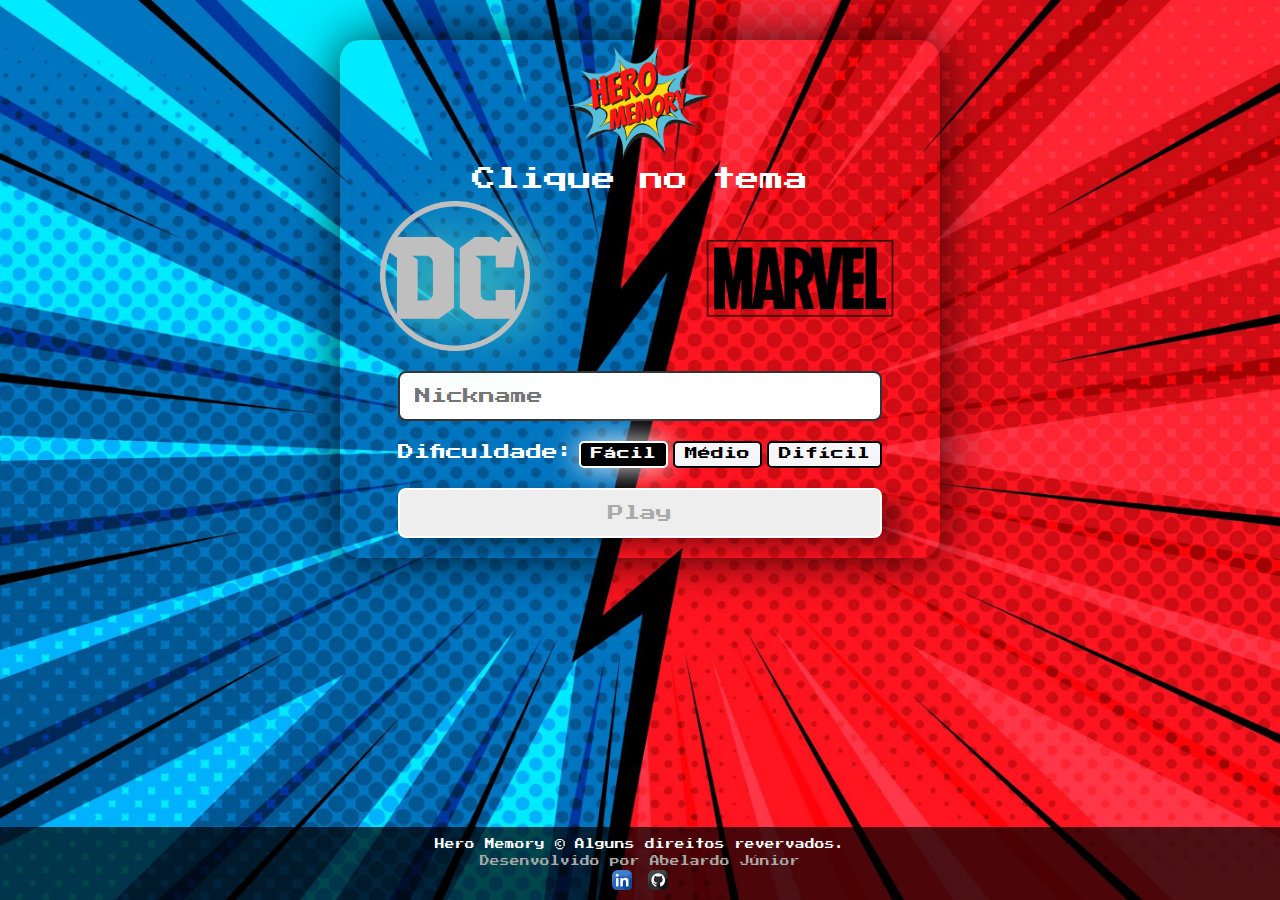
<file: index.html>
<!DOCTYPE html>
<html lang="pt-br">

<head>
  <meta charset="UTF-8">
  <meta http-equiv="X-UA-Compatible" content="IE=edge">
  <meta name="viewport" content="width=device-width, initial-scale=1.0">
  <link rel="preconnect" href="https://fonts.googleapis.com">
  <link rel="preconnect" href="https://fonts.gstatic.com" crossorigin>
  <link href="https://fonts.googleapis.com/css2?family=Press+Start+2P&display=swap" rel="stylesheet">
  <link rel="shortcut icon" href="favicon.ico" type="image/x-icon" />

  <link rel="stylesheet" href="css/style.css">
  <title>Hero Memory | Login</title>
</head>

<body class="login">

  <form data-form class="login-form" action="">

    <div class="login-logo">
      <img src="images/logo-principal.png" alt="">
    </div>

    <h2>Clique no tema </h2>

    <div class="login-logos">
      <input type="radio" name="escolha" id="dc">
      <label class="escolha-ativa" data-escolha for="dc">
        <img class="logo-dc" src="images/logo-dc-3.png" alt="">
      </label>
      <input type="radio" name="escolha" id="marvel">
      <label data-escolha for="marvel">
        <img class="logo-marvel" src="images/logo-marvel-3.png" alt="">
      </label>
    </div>

    <div class="login-entradas">

      <input data-input class="login-input" type="text" name="nome" id="nome" placeholder="Nickname" autocomplete="off">

      <div class="dificuldade">
        <p>Dificuldade: </p>

        <input type="radio" name="dificuldade" id="facil">
        <label class="dificuldade-ativa" data-dificuldade for="facil">Fácil</label>

        <input type="radio" name="dificuldade" id="medio">
        <label data-dificuldade for="medio">Médio</label>

        <input type="radio" name="dificuldade" id="dificil">
        <label data-dificuldade for="dificil">Difícil</label>

      </div>


      <button data-button class="login-button" type="submit" disabled>Play</button>
    </div>

  </form>

  <footer class="footer">
    <p>Hero Memory © Alguns direitos revervados.</p>
    <span>Desenvolvido por Abelardo Júnior</span>
    <div class="sociais">
      <a href="https://www.linkedin.com/in/abelardo-j%C3%BAnior-" target="_blank"><img src="images/linkedin.png" alt=""></a>
      <a href="https://github.com/abelardojr0" target="_blank"><img src="images/github.png" alt=""></a>
    </div>
  </footer>

  <script src="js/login.js"></script>
</body>

</html>
</file>
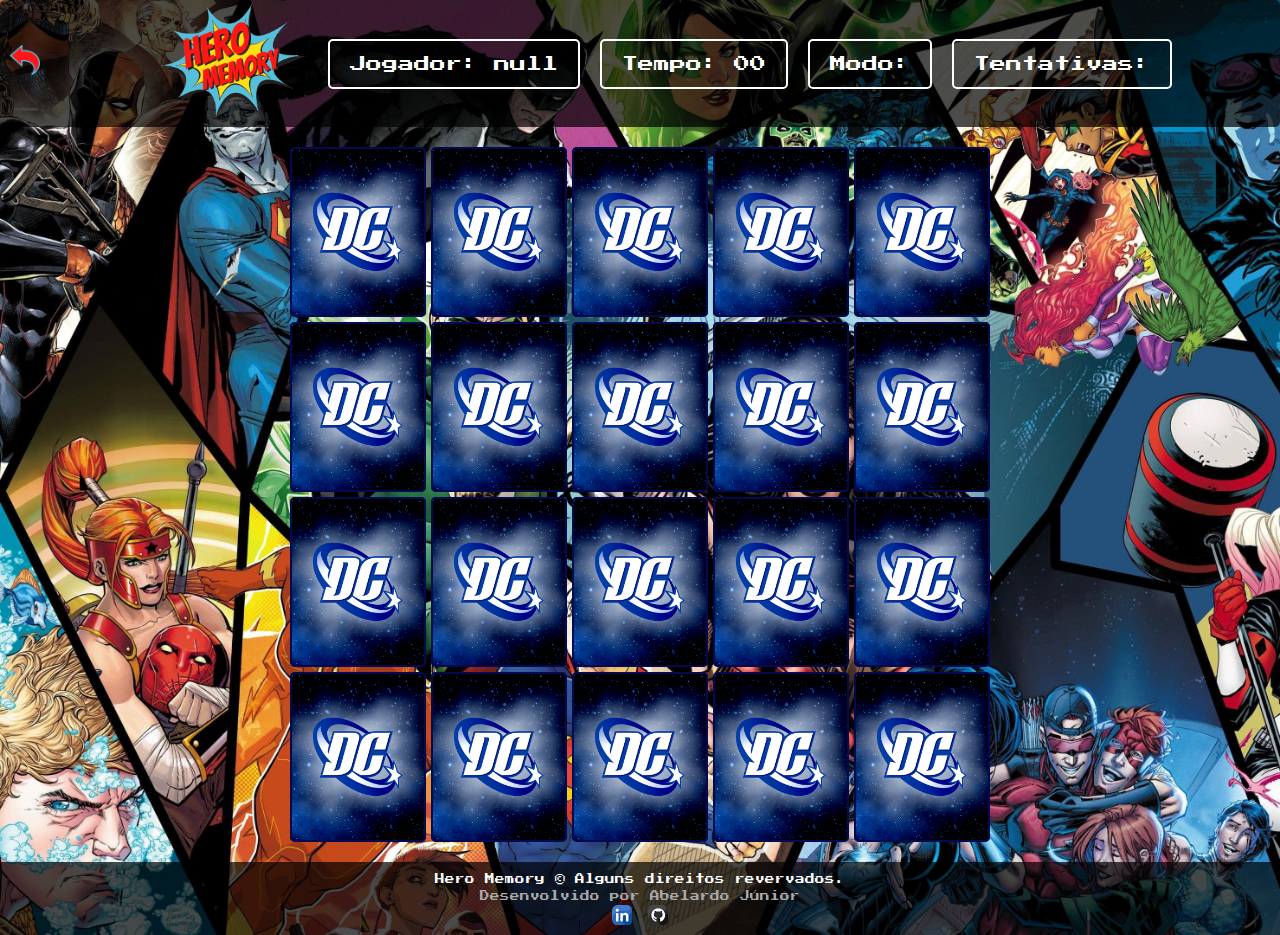
<file: pages/dc.html>
<!DOCTYPE html>
<html lang="pt-br">

<head>
  <meta charset="UTF-8">
  <meta http-equiv="X-UA-Compatible" content="IE=edge">
  <meta name="viewport" content="width=device-width, initial-scale=1.0">
  <link rel="preconnect" href="https://fonts.googleapis.com">
  <link rel="preconnect" href="https://fonts.gstatic.com" crossorigin>
  <link href="https://fonts.googleapis.com/css2?family=Press+Start+2P&display=swap" rel="stylesheet">
  <link rel="shortcut icon" href="../favicon.ico" type="image/x-icon" />


  <link rel="stylesheet" href="../css/style.css">
  <title>Hero Memory | DC</title>
</head>

<body class="dc">

  <header class="header">

    <a href="../index.html"><img class="voltar" src="../images/voltar1.png" alt=""></a>

    <div class="login-logo header-logo">
      <img src="../images/logo-principal.png" alt="">
    </div>

    <div class="header-infos">
      <p data-jogador>Jogador: </p>
      <p>Tempo: <span data-tempo>00</span></p>
      <p>Modo: <span data-modo></span></p>
      <p>Tentativas: <span data-tentativas></span></p>
    </div>

  </header>



  <div data-grid-dc class="grid"></div>

  <div class="container-modal" data-container-modal>
    <div class="modal">
      <div class="dados">
        <p>Nome:<span data-modal-nick></span></p>
        <p>Tempo:<span data-modal-tempo></span></p>
        <p>Chances:<span data-modal-tentativas></span></p>
      </div>
      <p class="mensagem" data-mensagem></p>
      <a href="dc.html" data-jogar-novamente>Jogar Novamente</a>
      <a href="../index.html">Voltar para Menu</a>
    </div>
  </div>

  <footer class="footer">
    <p>Hero Memory © Alguns direitos revervados.</p>
    <span>Desenvolvido por Abelardo Júnior</span>
    <div class="sociais">
      <a href=""><img src="../images/linkedin.png" alt=""></a>
      <a href=""><img src="../images/github.png" alt=""></a>
    </div>
  </footer>


  <script src="../js/dc.js"></script>
</body>

</html>
</file>
<file: css/style.css>
html,body,div,span,applet,object,iframe,h1,h2,h3,h4,h5,h6,p,blockquote,pre,a,abbr,acronym,address,big,cite,code,del,dfn,em,img,ins,kbd,q,s,samp,small,strike,strong,sub,sup,tt,var,b,u,i,center,dl,dt,dd,ol,ul,li,fieldset,form,label,legend,table,caption,tbody,tfoot,thead,tr,th,td,article,aside,canvas,details,embed,figure,figcaption,footer,header,hgroup,menu,nav,output,ruby,section,summary,time,mark,audio,video{margin:0;padding:0;border:0;font-size:100%;font:inherit;vertical-align:baseline}article,aside,details,figcaption,figure,footer,header,hgroup,menu,nav,section{display:block}body{line-height:1}ol,ul{list-style:none}blockquote,q{quotes:none}blockquote:before,blockquote:after,q:before,q:after{content:"";content:none}table{border-collapse:collapse;border-spacing:0}a{color:inherit;text-decoration:none}img{width:inherit}button{font-family:inherit;font-size:inherit;color:inherit;font-weight:inherit;padding:0;border:none;background-color:unset}input{border:none;color:inherit;font-size:inherit;font-weight:inherit;font-family:inherit}textarea{border:none;color:inherit;font-size:inherit;font-weight:inherit;font-family:inherit}select{border:none;color:inherit;font-size:inherit;font-weight:inherit;font-family:inherit}*{box-sizing:border-box}body{font-family:"Press Start 2P",cursive;display:flex;justify-content:space-between;align-items:center;flex-direction:column}.footer{color:white;padding:10px 20px;display:flex;flex-direction:column;justify-content:center;align-items:center;text-align:center;gap:2px;width:100%;background-color:rgba(0,0,0,0.7)}.footer p{font-family:"Press Start 2P",cursive;font-size:0.6rem;line-height:1.5}@media (min-width: 481px) and (max-width: 768px){.footer p{font-family:"Press Start 2P",cursive;font-size:0.6rem}}@media (min-width: 320px) and (max-width: 480px){.footer p{font-family:"Press Start 2P",cursive;font-size:0.6rem}}.footer span{color:#aaa;font-family:"Press Start 2P",cursive;font-size:0.6rem;line-height:1.5}@media (min-width: 481px) and (max-width: 768px){.footer span{font-family:"Press Start 2P",cursive;font-size:0.6rem}}@media (min-width: 320px) and (max-width: 480px){.footer span{font-family:"Press Start 2P",cursive;font-size:0.6rem}}.footer img{width:20px}@media (min-width: 481px) and (max-width: 768px){.footer img{width:20px}}@media (min-width: 320px) and (max-width: 480px){.footer img{width:25px}}.login{width:100%;min-height:100vh;background-image:url(../images/bg.jpg);background-position:center;background-size:cover}.login-form{display:flex;flex-direction:column;justify-content:space-between;align-items:center;box-shadow:0 0 50px rgba(0,0,0,0.8);width:100%;max-height:600px;max-width:600px;border-radius:20px;margin-top:40px;padding-bottom:20px}.login-form p{color:white}.login-form h2{font-family:"Press Start 2P",cursive;font-size:1.5rem;color:white}@media (min-width: 481px) and (max-width: 768px){.login-form h2{font-family:"Press Start 2P",cursive;font-size:1rem}}@media (min-width: 320px) and (max-width: 480px){.login-form h2{font-family:"Press Start 2P",cursive;font-size:0.8rem}}.login-form input[type="radio"]{display:none}@media (min-width: 481px) and (max-width: 768px){.login-form{max-width:450px}}@media (min-width: 320px) and (max-width: 480px){.login-form{max-width:350px;padding:5px}}.login-logo img{width:150px}.login-logos{margin-top:10px;display:flex;justify-content:space-between;padding:0px 40px;align-items:center;width:100%;margin-bottom:20px}.login-logos .logo-dc{width:150px}@media (min-width: 481px) and (max-width: 768px){.login-logos .logo-dc{width:120px}}@media (min-width: 320px) and (max-width: 480px){.login-logos .logo-dc{width:80px}}.login-logos p{text-align:center}.login-logos img{width:200px;cursor:pointer}.login-logos img:hover{transform:scale(1.1);filter:drop-shadow(16px 5px 20px red) invert(75%)}@media (min-width: 481px) and (max-width: 768px){.login-logos img{width:150px}}@media (min-width: 320px) and (max-width: 480px){.login-logos img{width:90px}}@media (min-width: 481px) and (max-width: 768px){.login-logos{padding:0 10px}}@media (min-width: 320px) and (max-width: 480px){.login-logos{padding:0 10px}}.escolha-ativa img{filter:drop-shadow(16px 5px 20px red) invert(75%);animation:pulsando 1000ms ease-in-out infinite}.login-entradas{display:flex;flex-direction:column;gap:10px;text-align:center}.dificuldade{display:flex;flex-wrap:wrap;align-items:center;justify-content:center;gap:5px;margin-bottom:10px;width:100%;max-width:500px}.dificuldade p{margin-bottom:5px}.dificuldade label{color:black;border:2px solid black;border-radius:5px;padding:5px 10px;cursor:pointer;background:#f6f5fa;font-family:"Press Start 2P",cursive;font-size:0.8rem}.dificuldade label:hover{color:white;border-color:white;background-color:black}@media (min-width: 320px) and (max-width: 480px){.dificuldade label{font-family:"Press Start 2P",cursive;font-size:0.6rem}}.dificuldade .dificuldade-ativa{color:white;border-color:white;background:black;box-shadow:0 0 30px #f6f5fa}@media (min-width: 481px) and (max-width: 768px){.dificuldade{flex-direction:column}}@media (min-width: 320px) and (max-width: 480px){.dificuldade{flex-direction:column}}.login-escolha{display:flex;align-items:center;justify-content:space-between;gap:20px;margin-bottom:10px;width:100%;max-width:500px}.login-input{border:2px solid #333;border-radius:8px;color:#333;font-family:"Press Start 2P",cursive;margin-bottom:10px;width:100%;max-width:500px;outline:none;padding:15px}@media (min-width: 320px) and (max-width: 480px){.login-input{font-family:"Press Start 2P",cursive;font-size:0.8rem;padding:10px}}.login-button{background:linear-gradient(90deg, #0964a7 0%, #f41d28 100%);border-radius:8px;color:white;padding:15px;cursor:pointer;border:2px solid white;box-shadow:20px 10px 20px rgba(0,0,0,0.4);font-family:"Press Start 2P",cursive;width:100%;max-width:500px;animation:balancando 1000ms infinite ease-in-out}@media (min-width: 320px) and (max-width: 480px){.login-button{font-family:"Press Start 2P",cursive;font-size:0.8rem;padding:10px}}.login-button:disabled{background:#eee;color:#aaa;animation:none;cursor:auto}.login-button:hover:disabled{transform:scale(1)}.login-button:hover{transform:scale(1.1)}@keyframes pulsando{0%{transform:scale(1)}50%{transform:scale(1.1)}100%{transform:scale(1)}}@keyframes balancando{0%{transform:rotate(0deg)}50%{transform:rotate(-2deg)}100%{transform:rotate(0deg)}}.header{display:flex;justify-content:center;align-items:center;gap:20px;flex-wrap:wrap;width:100%;background-color:rgba(0,0,0,0.7);border-radius:5px;color:white;padding-left:30px;position:relative}.header p{border:2px solid white;padding:15px 20px;border-radius:5px;font-family:"Press Start 2P",cursive;font-size:1rem}@media (min-width: 481px) and (max-width: 768px){.header p{font-family:"Press Start 2P",cursive;font-size:0.8rem}}@media (min-width: 320px) and (max-width: 480px){.header p{font-family:"Press Start 2P",cursive;font-size:0.6rem;padding:5px 10px;line-height:1.5;text-align:center;padding:5px 10px}}@media (min-width: 1025px) and (max-width: 1200px){.header{padding-bottom:20px}}@media (min-width: 769px) and (max-width: 1024px){.header{padding-bottom:20px}}@media (min-width: 481px) and (max-width: 768px){.header{font-family:"Press Start 2P",cursive;font-size:1rem;padding-left:0px;padding-bottom:20px}}@media (min-width: 320px) and (max-width: 480px){.header{font-family:"Press Start 2P",cursive;font-size:0.8rem;padding-left:0px;padding-bottom:5px;gap:5px}}@media (min-width: 481px) and (max-width: 768px){.header-logo img{width:100px}}@media (min-width: 320px) and (max-width: 480px){.header-logo img{width:80px}}@media (min-width: 481px) and (max-width: 768px){.header-logo{justify-self:center}}.header-infos{display:flex;flex-wrap:wrap;justify-content:center;align-items:center;gap:20px}@media (min-width: 1025px) and (max-width: 1200px){.header-infos{display:grid;grid-template-columns:1fr 1fr;gap:10px}}@media (min-width: 769px) and (max-width: 1024px){.header-infos{display:grid;grid-template-columns:1fr 1fr;gap:10px}}@media (min-width: 481px) and (max-width: 768px){.header-infos{display:grid;grid-template-columns:1fr 1fr;padding:0 5px}}@media (min-width: 320px) and (max-width: 480px){.header-infos{display:grid;grid-template-columns:auto auto;padding:0 5px;gap:5px}}.voltar{width:30px;position:absolute;top:35%;left:10px;cursor:pointer}.voltar:hover{transform:scale(1.1)}@media (min-width: 481px) and (max-width: 768px){.voltar{top:10%}}@media (min-width: 320px) and (max-width: 480px){.voltar{top:10%}}.grid{display:grid;grid-template-columns:repeat(5, 1fr);margin:20px auto;gap:5px;width:100%;max-width:700px}@media (min-width: 769px) and (max-width: 1024px){.grid{max-width:700px}}@media (min-width: 481px) and (max-width: 768px){.grid{max-width:600px;padding:20px 20px}}@media (min-width: 320px) and (max-width: 480px){.grid{row-gap:20px;max-width:500px;padding:20px 20px}}.card{aspect-ratio:3/4;width:100%;max-height:170px;max-width:170px;position:relative;transition:all 400ms ease;transform-style:preserve-3d;align-self:center}.face{width:100%;height:100%;max-height:200px;max-width:200px;position:absolute;background-color:rgba(255,255,255,0.8);background-position:center;background-size:cover;border:2px solid #040950;border-radius:5px;transition:all 400ms ease;cursor:pointer}.front{background-size:contain;background-repeat:no-repeat;transform:rotateY(180deg)}.revelarCard{transform:rotateY(180deg)}.desabilitarCard{filter:grayscale(0.9);cursor:auto}.container-modal{width:100%;height:100vh;position:fixed;top:0;left:0;background-color:rgba(0,0,0,0.3);display:none;justify-content:center;align-items:center}.container-modal.ativo{display:flex}.modal{background-color:rgba(255,255,255,0.6);border-radius:15px;display:block;width:500px;height:200px;display:flex;flex-direction:column;justify-content:center;align-items:center;gap:30px;position:relative}.modal a{background-color:#040950;border:2px solid white;box-shadow:0 0 30px rgba(0,0,0,0.4);color:white;padding:10px 15px;width:200px;text-align:center;border-radius:15px;animation:pulsar 1000ms infinite ease-in-out}.modal a:hover{background-color:#0813ad}@media (min-width: 320px) and (max-width: 480px){.modal{width:300px;height:500px}}@keyframes pulsar{0%{transform:scale(1)}50%{transform:scale(1.1)}100%{transform:scale(1)}}.mensagem{font-size:1.2rem;text-align:center}.dados{position:absolute;background-color:#0813ad;color:white;top:40%;right:5px;font-size:0.5rem;display:flex;align-items:center;flex-direction:column;gap:10px;padding:10px 5px;border-radius:15px}@media (min-width: 320px) and (max-width: 480px){.dados{top:auto;right:auto;bottom:20px}}.marvel{width:100%;min-height:100vh;background-image:url(../images/marvel/bg.png);background-size:cover}.back{background-image:url(../images/marvel/back.jpg);background-size:cover;background-position:center;backface-visibility:hidden}.dc{width:100%;min-height:100vh;background-image:url(../images/dc/bg.jpg);background-size:cover}.back-dc{background-image:url(../images/dc/back.png);background-size:cover;background-position:center;backface-visibility:hidden}
</file>
